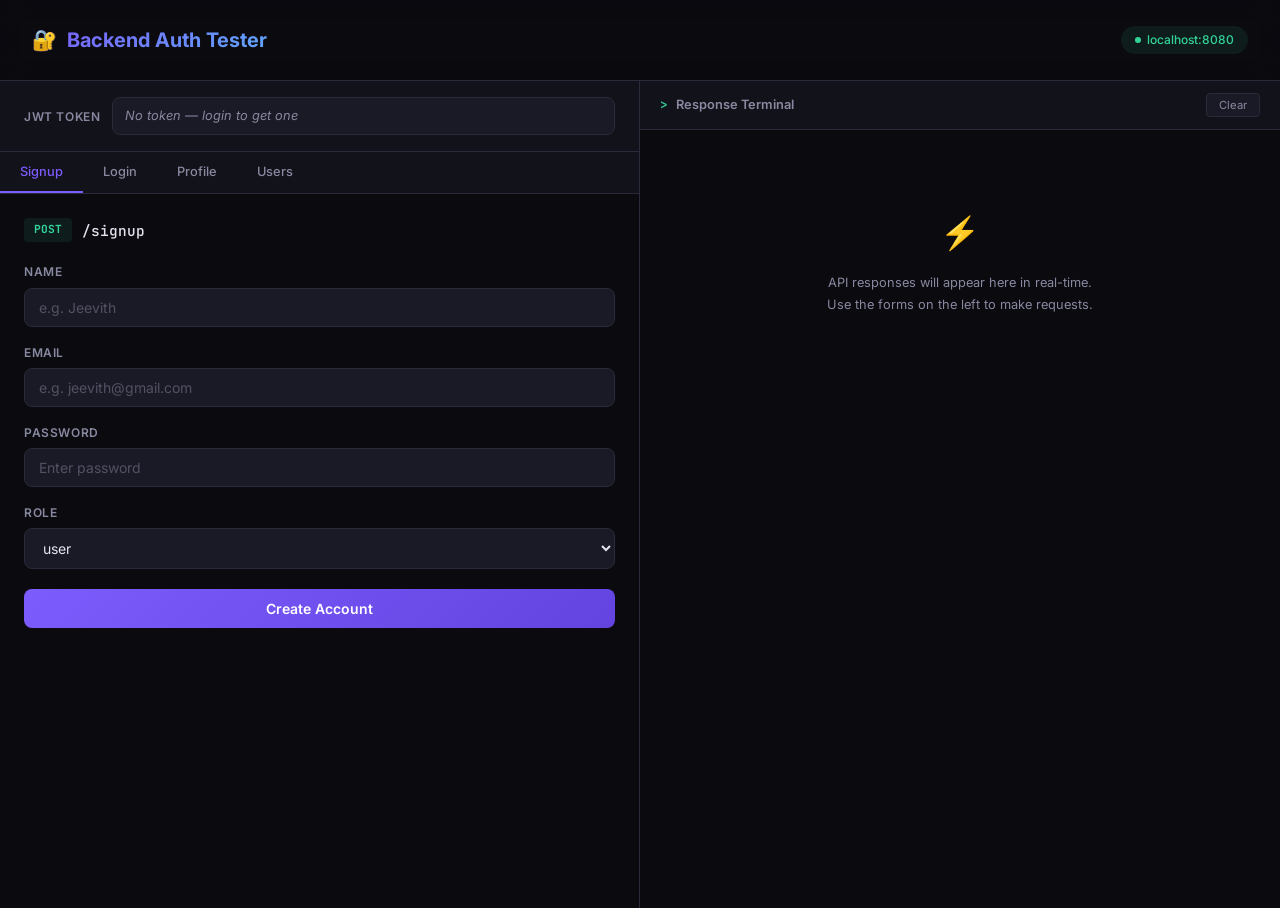
<file: static/index.html>
<!DOCTYPE html>
<html lang="en">
<head>
  <meta charset="UTF-8">
  <meta name="viewport" content="width=device-width, initial-scale=1.0">
  <title>Backend Auth — API Tester</title>
  <link href="https://fonts.googleapis.com/css2?family=Inter:wght@400;500;600;700&family=JetBrains+Mono:wght@400;500&display=swap" rel="stylesheet">
  <style>
    *, *::before, *::after { box-sizing: border-box; margin: 0; padding: 0; }

    :root {
      --bg: #0a0a0f;
      --surface: #12121a;
      --surface-2: #1a1a26;
      --border: #2a2a3a;
      --border-glow: #3b3b5c;
      --text: #e4e4ef;
      --text-dim: #8888a0;
      --accent: #7c5cfc;
      --accent-soft: #7c5cfc22;
      --green: #34d399;
      --green-soft: #34d39918;
      --red: #f87171;
      --red-soft: #f8717118;
      --yellow: #fbbf24;
      --yellow-soft: #fbbf2418;
      --blue: #60a5fa;
      --radius: 12px;
      --radius-sm: 8px;
    }

    body {
      font-family: 'Inter', sans-serif;
      background: var(--bg);
      color: var(--text);
      min-height: 100vh;
      line-height: 1.6;
    }

    /* ── Header ── */
    header {
      padding: 24px 32px;
      border-bottom: 1px solid var(--border);
      display: flex;
      align-items: center;
      justify-content: space-between;
      backdrop-filter: blur(12px);
      position: sticky;
      top: 0;
      z-index: 100;
      background: var(--bg)ee;
    }

    header h1 {
      font-size: 1.25rem;
      font-weight: 700;
      background: linear-gradient(135deg, var(--accent), var(--blue));
      -webkit-background-clip: text;
      -webkit-text-fill-color: transparent;
      display: flex;
      align-items: center;
      gap: 10px;
    }

    header h1::before {
      content: '🔐';
      -webkit-text-fill-color: initial;
    }

    .status-pill {
      font-size: 0.75rem;
      font-weight: 500;
      padding: 4px 14px;
      border-radius: 20px;
      display: flex;
      align-items: center;
      gap: 6px;
    }

    .status-pill.connected {
      background: var(--green-soft);
      color: var(--green);
      border: 1px solid var(--green)33;
    }

    .status-pill .dot {
      width: 6px;
      height: 6px;
      border-radius: 50%;
      background: var(--green);
      animation: pulse 2s infinite;
    }

    @keyframes pulse {
      0%, 100% { opacity: 1; }
      50% { opacity: 0.4; }
    }

    /* ── Layout ── */
    .app {
      display: grid;
      grid-template-columns: 1fr 1fr;
      gap: 0;
      min-height: calc(100vh - 73px);
    }

    /* ── Left Panel ── */
    .panel-left {
      border-right: 1px solid var(--border);
      overflow-y: auto;
      max-height: calc(100vh - 73px);
    }

    /* ── Tabs ── */
    .tabs {
      display: flex;
      border-bottom: 1px solid var(--border);
      background: var(--surface);
      position: sticky;
      top: 0;
      z-index: 10;
    }

    .tab {
      padding: 12px 20px;
      font-size: 0.8rem;
      font-weight: 500;
      color: var(--text-dim);
      cursor: pointer;
      border-bottom: 2px solid transparent;
      transition: all 0.2s;
      background: none;
      border-top: none;
      border-left: none;
      border-right: none;
      font-family: inherit;
    }

    .tab:hover { color: var(--text); }
    .tab.active {
      color: var(--accent);
      border-bottom-color: var(--accent);
    }

    /* ── Tab Content ── */
    .tab-content { display: none; padding: 24px; }
    .tab-content.active { display: block; }

    /* ── Form Styles ── */
    .form-group {
      margin-bottom: 16px;
    }

    label {
      display: block;
      font-size: 0.75rem;
      font-weight: 600;
      color: var(--text-dim);
      margin-bottom: 6px;
      text-transform: uppercase;
      letter-spacing: 0.05em;
    }

    input, select {
      width: 100%;
      padding: 10px 14px;
      background: var(--surface-2);
      border: 1px solid var(--border);
      border-radius: var(--radius-sm);
      color: var(--text);
      font-family: 'Inter', sans-serif;
      font-size: 0.875rem;
      transition: border-color 0.2s, box-shadow 0.2s;
      outline: none;
    }

    input:focus, select:focus {
      border-color: var(--accent);
      box-shadow: 0 0 0 3px var(--accent-soft);
    }

    input::placeholder { color: var(--text-dim); opacity: 0.5; }

    .btn {
      width: 100%;
      padding: 11px 20px;
      border: none;
      border-radius: var(--radius-sm);
      font-family: 'Inter', sans-serif;
      font-size: 0.875rem;
      font-weight: 600;
      cursor: pointer;
      transition: all 0.2s;
      display: flex;
      align-items: center;
      justify-content: center;
      gap: 8px;
      margin-top: 20px;
    }

    .btn-primary {
      background: linear-gradient(135deg, var(--accent), #6344e0);
      color: #fff;
    }

    .btn-primary:hover {
      transform: translateY(-1px);
      box-shadow: 0 6px 24px var(--accent-soft);
    }

    .btn-primary:active { transform: translateY(0); }

    .btn-green {
      background: linear-gradient(135deg, var(--green), #22b47a);
      color: #fff;
    }

    .btn-green:hover {
      transform: translateY(-1px);
      box-shadow: 0 6px 24px var(--green-soft);
    }

    .btn-blue {
      background: linear-gradient(135deg, var(--blue), #4b90e8);
      color: #fff;
    }

    .btn-blue:hover {
      transform: translateY(-1px);
      box-shadow: 0 6px 24px rgba(96, 165, 250, 0.15);
    }

    .btn-yellow {
      background: linear-gradient(135deg, var(--yellow), #e5a50e);
      color: #0a0a0f;
    }

    .btn-yellow:hover {
      transform: translateY(-1px);
      box-shadow: 0 6px 24px var(--yellow-soft);
    }

    .btn:disabled {
      opacity: 0.5;
      cursor: not-allowed;
      transform: none !important;
    }

    /* ── Section Headers ── */
    .section-header {
      display: flex;
      align-items: center;
      gap: 10px;
      margin-bottom: 20px;
    }

    .section-header .method {
      font-size: 0.7rem;
      font-weight: 700;
      padding: 3px 10px;
      border-radius: 4px;
      font-family: 'JetBrains Mono', monospace;
    }

    .method-post { background: var(--green-soft); color: var(--green); border: 1px solid var(--green)33; }
    .method-get { background: rgba(96,165,250,0.12); color: var(--blue); border: 1px solid rgba(96,165,250,0.2); }

    .section-header .endpoint {
      font-family: 'JetBrains Mono', monospace;
      font-size: 0.9rem;
      font-weight: 500;
      color: var(--text);
    }

    /* ── Token Display ── */
    .token-bar {
      padding: 16px 24px;
      background: var(--surface);
      border-bottom: 1px solid var(--border);
      display: flex;
      align-items: center;
      gap: 12px;
    }

    .token-bar label {
      margin: 0;
      white-space: nowrap;
    }

    .token-display {
      flex: 1;
      font-family: 'JetBrains Mono', monospace;
      font-size: 0.7rem;
      padding: 8px 12px;
      background: var(--surface-2);
      border: 1px solid var(--border);
      border-radius: var(--radius-sm);
      color: var(--yellow);
      overflow: hidden;
      text-overflow: ellipsis;
      white-space: nowrap;
      min-height: 34px;
    }

    .token-display.empty {
      color: var(--text-dim);
      font-style: italic;
      font-family: 'Inter', sans-serif;
      font-size: 0.8rem;
    }

    /* ── Right Panel (Terminal) ── */
    .panel-right {
      display: flex;
      flex-direction: column;
      max-height: calc(100vh - 73px);
    }

    .terminal-header {
      padding: 12px 20px;
      background: var(--surface);
      border-bottom: 1px solid var(--border);
      display: flex;
      align-items: center;
      justify-content: space-between;
    }

    .terminal-header h3 {
      font-size: 0.8rem;
      font-weight: 600;
      color: var(--text-dim);
      display: flex;
      align-items: center;
      gap: 8px;
    }

    .terminal-header h3::before {
      content: '>';
      font-family: 'JetBrains Mono', monospace;
      color: var(--green);
    }

    .clear-btn {
      font-size: 0.7rem;
      padding: 4px 12px;
      background: var(--surface-2);
      border: 1px solid var(--border);
      border-radius: 4px;
      color: var(--text-dim);
      cursor: pointer;
      font-family: inherit;
      transition: all 0.2s;
    }

    .clear-btn:hover {
      color: var(--text);
      border-color: var(--border-glow);
    }

    .terminal {
      flex: 1;
      overflow-y: auto;
      padding: 16px 20px;
      font-family: 'JetBrains Mono', monospace;
      font-size: 0.78rem;
      line-height: 1.7;
      background: var(--bg);
    }

    .log-entry {
      margin-bottom: 16px;
      padding: 14px 16px;
      border-radius: var(--radius-sm);
      border-left: 3px solid var(--border);
      background: var(--surface);
      animation: slideIn 0.3s ease;
    }

    @keyframes slideIn {
      from { opacity: 0; transform: translateY(8px); }
      to { opacity: 1; transform: translateY(0); }
    }

    .log-entry.success { border-left-color: var(--green); }
    .log-entry.error { border-left-color: var(--red); }
    .log-entry.info { border-left-color: var(--blue); }

    .log-meta {
      display: flex;
      align-items: center;
      gap: 10px;
      margin-bottom: 8px;
      font-size: 0.7rem;
    }

    .log-time { color: var(--text-dim); }

    .log-method {
      font-weight: 700;
      padding: 1px 6px;
      border-radius: 3px;
      font-size: 0.65rem;
    }

    .log-method.post { background: var(--green-soft); color: var(--green); }
    .log-method.get { background: rgba(96,165,250,0.12); color: var(--blue); }

    .log-url { color: var(--text); }

    .log-status {
      margin-left: auto;
      font-weight: 600;
    }

    .log-status.s2xx { color: var(--green); }
    .log-status.s4xx { color: var(--red); }
    .log-status.s5xx { color: var(--red); }

    .log-body {
      color: var(--text-dim);
      white-space: pre-wrap;
      word-break: break-all;
    }

    .log-body .json-key { color: var(--blue); }
    .log-body .json-str { color: var(--green); }
    .log-body .json-num { color: var(--yellow); }
    .log-body .json-bool { color: var(--accent); }

    .welcome-msg {
      color: var(--text-dim);
      font-size: 0.8rem;
      text-align: center;
      padding: 60px 20px;
      font-family: 'Inter', sans-serif;
    }

    .welcome-msg .icon {
      font-size: 2rem;
      margin-bottom: 12px;
      display: block;
    }

    /* ── Spinner ── */
    .spinner {
      width: 16px;
      height: 16px;
      border: 2px solid transparent;
      border-top-color: #fff;
      border-radius: 50%;
      animation: spin 0.6s linear infinite;
    }

    @keyframes spin { to { transform: rotate(360deg); } }

    /* ── Info box ── */
    .info-box {
      padding: 10px 14px;
      border-radius: var(--radius-sm);
      font-size: 0.78rem;
      margin-bottom: 16px;
      display: flex;
      align-items: flex-start;
      gap: 8px;
    }

    .info-box.tip {
      background: var(--accent-soft);
      border: 1px solid var(--accent)22;
      color: var(--text-dim);
    }

    /* ── Responsive ── */
    @media (max-width: 900px) {
      .app {
        grid-template-columns: 1fr;
      }
      .panel-left { border-right: none; border-bottom: 1px solid var(--border); max-height: none; }
      .panel-right { min-height: 400px; }
    }
  </style>
</head>
<body>
  <header>
    <h1>Backend Auth Tester</h1>
    <div class="status-pill connected">
      <span class="dot"></span>
      localhost:8080
    </div>
  </header>

  <div class="app">
    <!-- ── Left Panel: Forms ── -->
    <div class="panel-left">
      <!-- Token Bar -->
      <div class="token-bar">
        <label>JWT TOKEN</label>
        <div class="token-display empty" id="tokenDisplay">No token — login to get one</div>
      </div>

      <!-- Tabs -->
      <div class="tabs">
        <button class="tab active" data-tab="signup">Signup</button>
        <button class="tab" data-tab="login">Login</button>
        <button class="tab" data-tab="profile">Profile</button>
        <button class="tab" data-tab="users">Users</button>
      </div>

      <!-- Signup -->
      <div class="tab-content active" id="tab-signup">
        <div class="section-header">
          <span class="method method-post">POST</span>
          <span class="endpoint">/signup</span>
        </div>
        <div class="form-group">
          <label>Name</label>
          <input type="text" id="signup-name" placeholder="e.g. Jeevith" />
        </div>
        <div class="form-group">
          <label>Email</label>
          <input type="email" id="signup-email" placeholder="e.g. jeevith@gmail.com" />
        </div>
        <div class="form-group">
          <label>Password</label>
          <input type="password" id="signup-password" placeholder="Enter password" />
        </div>
        <div class="form-group">
          <label>Role</label>
          <select id="signup-role">
            <option value="user">user</option>
            <option value="admin">admin</option>
          </select>
        </div>
        <button class="btn btn-primary" id="btn-signup">
          Create Account
        </button>
      </div>

      <!-- Login -->
      <div class="tab-content" id="tab-login">
        <div class="section-header">
          <span class="method method-post">POST</span>
          <span class="endpoint">/login</span>
        </div>
        <div class="form-group">
          <label>Email</label>
          <input type="email" id="login-email" placeholder="e.g. jeevith@gmail.com" />
        </div>
        <div class="form-group">
          <label>Password</label>
          <input type="password" id="login-password" placeholder="Enter password" />
        </div>
        <button class="btn btn-green" id="btn-login">
          Login & Get Token
        </button>
      </div>

      <!-- Profile -->
      <div class="tab-content" id="tab-profile">
        <div class="section-header">
          <span class="method method-get">GET</span>
          <span class="endpoint">/profile</span>
        </div>
        <div class="info-box tip">
          ℹ️ Requires a valid JWT token. Login first to get one.
        </div>
        <button class="btn btn-blue" id="btn-profile">
          Fetch My Profile
        </button>
      </div>

      <!-- Users -->
      <div class="tab-content" id="tab-users">
        <div class="section-header">
          <span class="method method-get">GET</span>
          <span class="endpoint">/users</span>
        </div>
        <div class="info-box tip">
          ℹ️ Admin only. Login as admin to access this endpoint.
        </div>
        <button class="btn btn-yellow" id="btn-users">
          Fetch All Users
        </button>
      </div>
    </div>

    <!-- ── Right Panel: Terminal ── -->
    <div class="panel-right">
      <div class="terminal-header">
        <h3>Response Terminal</h3>
        <button class="clear-btn" id="btn-clear">Clear</button>
      </div>
      <div class="terminal" id="terminal">
        <div class="welcome-msg">
          <span class="icon">⚡</span>
          API responses will appear here in real-time.<br>
          Use the forms on the left to make requests.
        </div>
      </div>
    </div>
  </div>

  <script>
    const API = '';
    let jwtToken = '';

    // ── Tab switching ──
    document.querySelectorAll('.tab').forEach(tab => {
      tab.addEventListener('click', () => {
        document.querySelectorAll('.tab').forEach(t => t.classList.remove('active'));
        document.querySelectorAll('.tab-content').forEach(tc => tc.classList.remove('active'));
        tab.classList.add('active');
        document.getElementById('tab-' + tab.dataset.tab).classList.add('active');
      });
    });

    // ── Terminal logging ──
    function syntaxHighlight(json) {
      if (typeof json !== 'string') json = JSON.stringify(json, null, 2);
      return json.replace(/("(\\u[\da-fA-F]{4}|\\[^u]|[^\\"])*"(\s*:)?|\b(true|false|null)\b|-?\d+(?:\.\d*)?(?:[eE][+\-]?\d+)?)/g,
        function (match) {
          let cls = 'json-num';
          if (/^"/.test(match)) {
            if (/:$/.test(match)) { cls = 'json-key'; }
            else { cls = 'json-str'; }
          } else if (/true|false/.test(match)) { cls = 'json-bool'; }
          return '<span class="' + cls + '">' + match + '</span>';
        }
      );
    }

    function logToTerminal(method, url, status, body, type) {
      const terminal = document.getElementById('terminal');
      const welcome = terminal.querySelector('.welcome-msg');
      if (welcome) welcome.remove();

      const now = new Date().toLocaleTimeString();
      const statusClass = status < 300 ? 's2xx' : status < 500 ? 's4xx' : 's5xx';
      const entryClass = status < 300 ? 'success' : 'error';

      let formatted;
      try {
        const parsed = typeof body === 'string' ? JSON.parse(body) : body;
        formatted = syntaxHighlight(parsed);
      } catch {
        formatted = body;
      }

      const entry = document.createElement('div');
      entry.className = 'log-entry ' + entryClass;
      entry.innerHTML = `
        <div class="log-meta">
          <span class="log-time">${now}</span>
          <span class="log-method ${method.toLowerCase()}">${method}</span>
          <span class="log-url">${url}</span>
          <span class="log-status ${statusClass}">${status}</span>
        </div>
        <div class="log-body">${formatted}</div>
      `;

      terminal.appendChild(entry);
      terminal.scrollTop = terminal.scrollHeight;
    }

    // ── API call helper ──
    async function apiCall(method, endpoint, body, useAuth) {
      const headers = { 'Content-Type': 'application/json' };
      if (useAuth && jwtToken) {
        headers['Authorization'] = 'Bearer ' + jwtToken;
      }

      const opts = { method, headers };
      if (body) opts.body = JSON.stringify(body);

      try {
        const res = await fetch(API + endpoint, opts);
        const text = await res.text();
        let data;
        try { data = JSON.parse(text); } catch { data = text; }
        logToTerminal(method, endpoint, res.status, data);
        return { status: res.status, data };
      } catch (err) {
        logToTerminal(method, endpoint, 0, { error: 'Network error: ' + err.message });
        return { status: 0, data: null };
      }
    }

    // ── Button: set loading state ──
    function setLoading(btn, loading) {
      if (loading) {
        btn.disabled = true;
        btn._text = btn.innerHTML;
        btn.innerHTML = '<span class="spinner"></span> Sending...';
      } else {
        btn.disabled = false;
        btn.innerHTML = btn._text;
      }
    }

    // ── Signup ──
    document.getElementById('btn-signup').addEventListener('click', async function() {
      const btn = this;
      const name = document.getElementById('signup-name').value.trim();
      const email = document.getElementById('signup-email').value.trim();
      const password = document.getElementById('signup-password').value;
      const role = document.getElementById('signup-role').value;

      if (!name || !email || !password) {
        logToTerminal('POST', '/signup', 400, { error: 'Please fill all fields' });
        return;
      }

      setLoading(btn, true);
      await apiCall('POST', '/signup', { name, email, password, role });
      setLoading(btn, false);
    });

    // ── Login ──
    document.getElementById('btn-login').addEventListener('click', async function() {
      const btn = this;
      const email = document.getElementById('login-email').value.trim();
      const password = document.getElementById('login-password').value;

      if (!email || !password) {
        logToTerminal('POST', '/login', 400, { error: 'Please fill all fields' });
        return;
      }

      setLoading(btn, true);
      const result = await apiCall('POST', '/login', { email, password });
      setLoading(btn, false);

      if (result.status === 200 && result.data && result.data.token) {
        jwtToken = result.data.token;
        const display = document.getElementById('tokenDisplay');
        display.textContent = jwtToken;
        display.classList.remove('empty');
      }
    });

    // ── Profile ──
    document.getElementById('btn-profile').addEventListener('click', async function() {
      const btn = this;
      if (!jwtToken) {
        logToTerminal('GET', '/profile', 401, { error: 'No token available. Please login first.' });
        return;
      }
      setLoading(btn, true);
      await apiCall('GET', '/profile', null, true);
      setLoading(btn, false);
    });

    // ── Users ──
    document.getElementById('btn-users').addEventListener('click', async function() {
      const btn = this;
      if (!jwtToken) {
        logToTerminal('GET', '/users', 401, { error: 'No token available. Please login first.' });
        return;
      }
      setLoading(btn, true);
      await apiCall('GET', '/users', null, true);
      setLoading(btn, false);
    });

    // ── Clear terminal ──
    document.getElementById('btn-clear').addEventListener('click', () => {
      const terminal = document.getElementById('terminal');
      terminal.innerHTML = `
        <div class="welcome-msg">
          <span class="icon">⚡</span>
          Terminal cleared.<br>
          Make a request to see responses.
        </div>
      `;
    });
  </script>
</body>
</html>
</file>
